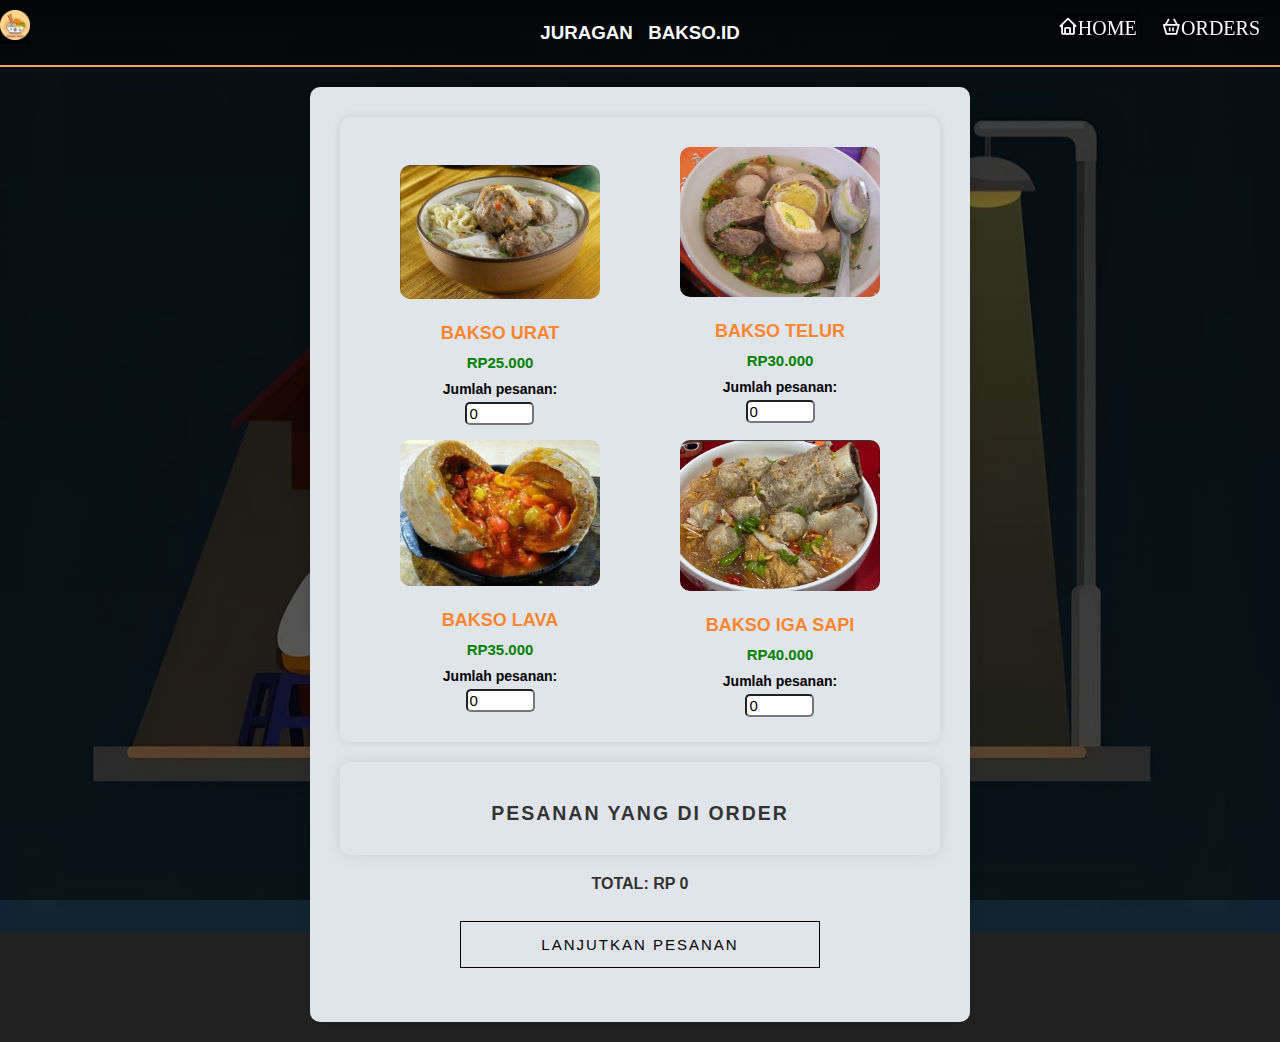
<file: menu.html>
<!DOCTYPE html>
<html lang="en">

<head>
    <title>Menu Bakso</title>
    <link rel="icon" href="folder gambar/logo.jpg" type="image/icon type">
    <link rel="stylesheet" href="styles.css" />
    <link href='https://unpkg.com/boxicons@2.1.4/css/boxicons.min.css' rel='stylesheet'>
    <style>
        .a1 {
            margin-right: 20px; /* Mengatur jarak antar ikon */
        }

        .a1 i {
            font-size: 20px; /* Mengatur ukuran ikon */
        }
    </style>
    <script>
        function calculateTotal() {
            const prices = {
                "Bakso Urat": 25000,
                "Bakso Telur": 30000,
                "Bakso Lava": 35000,
                "Bakso Iga Sapi": 40000
            };

            let total = 0;
            let orderSummary = '';
            const quantities = document.querySelectorAll('.quantity');
            quantities.forEach((quantity) => {
                const menu = quantity.dataset.menu;
                const count = parseInt(quantity.value) || 0;
                if (count > 0) {
                    total += count * prices[menu];
                    orderSummary += `${menu}: ${count} x Rp${prices[menu]}<br>`;
                }
            });

            document.getElementById('order_summary').innerHTML = orderSummary;
            document.getElementById('total_price').innerText = 'Total: Rp ' + total;
        }

        function showCustomerDataSection() {
            const quantities = document.querySelectorAll('.quantity');
            let hasOrder = false;
            quantities.forEach((quantity) => {
                if (parseInt(quantity.value) > 0) {
                    hasOrder = true;
                }
            });

            if (hasOrder) {
                document.getElementById('customer_data').style.display = 'block';
            } else {
                alert('Anda belum memilih salah satu menu baksonya.');
            }
        }

        function submitOrder(event) {
            event.preventDefault();

            const formData = new FormData(document.getElementById('order_form'));

            fetch('order.php', {
                method: 'POST',
                body: formData
            })
                .then(response => response.json())
                .then(data => {
                    alert(data.message);
                    if (data.status === 'success') {
                        document.getElementById('order_form').reset();
                        document.getElementById('customer_data').style.display = 'none';
                        document.getElementById('total_price').innerText = 'Total: Rp 0';
                        document.getElementById('order_summary').innerHTML = '';
                        // Redirect to index.html after user clicks OK on alert
                        //window.location.href = 'view_order.php';
                    }
                })
                .catch(error => console.error('Error:', error));
        }
    </script>
</head>

<body>
    <header class="header">
        <section class="main">
            <a class="logo" href="#"><img src="folder gambar/logo.jpg" alt="Logo"></a>
            <div class="fix">
                <a class="a1" href="index.html"><i class="bx bx-home">HOME</i></a>
                <a class="a1" href="view_orders.php"><i class='bx bx-basket'>ORDERS</i></a>
            </div>
        </section>

        <div>
            <section class="menu-template" id="id-menu">
                <center>
                    <h3 class="menu-subtitle">JURAGAN &nbsp;&nbsp;BAKSO.ID</h3>
                </center>
            </section>

            <form id="order_form" onsubmit="submitOrder(event)">
                <section class="menu">
                    <!-- Menu Bakso Urat -->
                    <article class="menu-section"><br>
                        <center><img src="folder gambar/bakso urat.jpg" alt="Bakso Urat" class="menu-image" height="45px"></center>
                        <div class="menu-text">
                            <h3 class="menu-text-title">Bakso Urat</h3>
                            <h4 class="menu-text-title">Rp25.000</h4>
                            <!-- Form Pemesanan -->
                            <label for="quantity-bakso-urat">Jumlah pesanan:</label>
                            <input type="number" id="quantity-bakso-urat" name="bakso_urat" class="quantity" data-menu="Bakso Urat" min="0" max="100" value="0" oninput="calculateTotal()">
                        </div>
                    </article>

                    <!-- Menu Bakso Telur -->
                    <article class="menu-section">
                        <center><img src="folder gambar/bakso telur.jpg" alt="Bakso Telur" class="menu-image" height="45px"></center>
                        <div class="menu-text">
                            <h3 class="menu-text-title">Bakso Telur</h3>
                            <h4 class="menu-text-title">Rp30.000</h4>
                            <!-- Form Pemesanan -->
                            <label for="quantity-bakso-telur">Jumlah pesanan:</label>
                            <input type="number" id="quantity-bakso-telur" name="bakso_telur" class="quantity" data-menu="Bakso Telur" min="0" max="100" value="0" oninput="calculateTotal()">
                        </div>
                    </article>

                    <!-- Menu Bakso Lava -->
                    <article class="menu-section">
                        <center><img src="folder gambar/bakso lava.jpg" alt="Bakso Lava" class="menu-image" height="100px"></center>
                        <div class="menu-text">
                            <h3 class="menu-text-title">Bakso Lava</h3>
                            <h4 class="menu-text-title">Rp35.000</h4>
                            <!-- Form Pemesanan -->
                            <label for="quantity-bakso-lava">Jumlah pesanan:</label>
                            <input type="number" id="quantity-bakso-lava" name="bakso_lava" class="quantity" data-menu="Bakso Lava" min="0" max="100" value="0" oninput="calculateTotal()">
                        </div>
                    </article>

                    <!-- Menu Bakso Iga Sapi -->
                    <article class="menu-section">
                        <center><img src="folder gambar/bakso iga.jpg" alt="Bakso Iga Sapi" class="menu-image" height="100px"></center>
                        <div class="menu-text">
                            <h3 class="menu-text-title">Bakso Iga Sapi</h3>
                            <h4 class="menu-text-title">Rp40.000</h4>
                            <!-- Form Pemesanan -->
                            <label for="quantity-bakso-iga">Jumlah pesanan:</label>
                            <input type="number" id="quantity-bakso-iga" name="bakso_iga" class="quantity" data-menu="Bakso Iga Sapi" min="0" max="100" value="0" oninput="calculateTotal()">
                        </div>
                    </article>
                </section>

                <!-- Rincian Pesanan -->
                <div id="order_summary_section">
                    <h2>Pesanan Yang di Order</h2>
                    <div id="order_summary"></div>
                </div>
                <h2 id="total_price">Total: Rp 0</h2>

                <p align="center"><button type="button" onclick="showCustomerDataSection()">Lanjutkan Pesanan</button></p>

                <section id="customer_data" style="display:none;">
                    <section class="about-section-center-clearfix" style="display: inline; ">
                        <h2>Data Pemesanan:</h2>
                        <label for="name">Nama:</label>
                        <input type="text" id="name" name="name" pattern="[A-Za-z\s]+" title="Harap masukkan hanya huruf dan spasi!" required><br>

                        <label for="number">No Telepon:</label>
                        <input type="text" id="number" name="number" pattern="\d+" title="Harap masukkan hanya angka!" required><br>

                        <label for="address">Alamat:</label>
                        <textarea id="address" name="address" pattern=" " title="Harap di isi kolom ini!" required></textarea><br>

                        <p align="center"><button type="submit" value="Submit">Kirim Pesanan</button>
                    </section>
                </section>
            </form>
        </div>
</body>

</html>
</file>
<file: styles.css>
html {
    scroll-behavior: smooth;
  }

body {
    font-family: Arial, sans-serif;
    margin: 0;
    padding: 0;
    box-sizing: border-box;
    background: #222;;
    transition: background-color 0.3s;
}

.header {
    min-height: 100vh;
    background: linear-gradient(rgba(0, 0, 0, 0.6), rgba(0, 0, 0, 0.5)),
      url("folder gambar/bakso.jpg") center/cover no-repeat;
    position: relative;
    background-attachment: fixed;
    background-color: #222;

}
.main {
    position: fixed;
    display: flex;
    justify-content: space-between;
    align-items: center;
    width: 100%;
    margin-top: 10px 0;
    top: 10px;
}
.main a{
    display: inline;
    background: linear-gradient(rgba(0, 0, 0, 0.6), rgba(0, 0, 0, 0.5));

}
.logo img {
    height: 30px;
    transition: height 0.3s;
    margin-top: 10px 0;

}

.fix .a1 {
    color: #f8f9fa;
    text-decoration: none;
    font-size: 24px;
    transition: color 0.3s;
}

.fix .a1:hover {
    color: #ff852e;
}
    
.menu-template {
    text-align: center;
    padding: 3px;
    background: linear-gradient(rgba(0, 0, 0, 0.6), rgba(0, 0, 0, 0.5));
    color: white;
    border-bottom: 2px solid #ffa361;
    transition: background-color 0.3s, color 0.3s;
    margin: 0 auto;
}

.menu-section {
    width: max-content;
    display: flex;
    flex-direction: column;
    align-items: center;
    margin-bottom: 20px;
    text-align: center;
    width: calc(50% - 50px);
    max-width: 300px;
    transition: max-width 0.3s;
    margin: 0 auto;
}

.menu-section img {
    width: 100%;
    max-width: 200px;
    height: 200px;
    height: auto;
    object-fit: cover;
    border-radius: 10px;
    margin-bottom: 10px;
    margin-top: 10px;
    transition: transform 0.3s, border-radius 0.3s;
}
.menu-section input {
    height: 50%;
    font-size: 15px;
    height: auto;
    object-fit: cover;
    border-radius: 5px;
    margin-bottom: 5px;
    margin-top: 5px;
    transition: transform 0.3s, border-radius 0.3s;
}
.menu-section img:hover {
    transform: scale(1.05);
}

.menu-text-title {
    font-size: 18px;
    font-weight: bold;
    margin: 10px 0;
    color: #ff852e;
    transition: color 0.3s;
    text-transform: uppercase;
}
.menu-section h4 {
    font-size: 15px;
    font-weight: bold;
    margin: 10px 0;
    color: green;
    transition: color 0.3s;
}
.menu-section label {
    font-size: 14px;
    font-weight: bold;
    color: #000000;
    transition: color 0.3s;
}

.menu {
    display: flex;
    justify-content: space-around;
    flex-wrap: wrap;
    background-color: #E0E5EC;
    padding: 20px;
    border-radius: 10px;
    box-shadow: 0 0 10px rgba(0, 0, 0, 0.1);
    transition: background-color 0.3s, box-shadow 0.3s;
}

form {
    max-width: 600px;
    margin: 20px auto;
    background-color: #E0E5EC;
    padding: 30px;
    border-radius: 10px;
    box-shadow: 0 0 15px rgba(0, 0, 0, 0.1);
    transition: background-color 0.3s, box-shadow 0.3s;
}

h2 {
    margin-top: 20px;
    text-align: center;
    color: #333;
    transition: color 0.3s;
}

#total_price {
    font-size: 24px;
    font-weight: bold;
    text-align: center;
    margin: 20px 0;
    color: #333;
    transition: color 0.3s;
}

.order-form label,
label {
    display: block;
    margin-top: 10px;
    font-weight: bold;
    color: #333;
    transition: color 0.3s;
}

.order-form input[type="number"] {
    width: 60px;
    text-align: center;
    padding: 5px;
    border: 1px solid #ccc;
    border-radius: 5px;
    transition: border 0.3s, border-radius 0.3s;
}

input[type="text"],
textarea {
    width: 100%;
    padding: 10px;
    margin-top: 5px;
    border-radius: 5px;
    border: 1px solid #ccc;
    transition: border 0.3s, border-radius 0.3s;
}

input[type="submit"] {
    background-color: #ff852e;
    background-color: #E0E5EC;
    border: none;
    padding: 15px 20px;
    border-radius: 5px;
    cursor: pointer;
    font-size: 18px;
    margin-top: 20px;
    display: block;
    width: 100%;
    transition: background-color 0.3s, transform 0.3s;
}

input[type="submit"]:hover {
    background-color: #e07324;
    transform: scale(1.05);
}

.navbar {
    background-color: #333;
    overflow: hidden;
    transition: background-color 0.3s;
}

.navbar a {
    float: left;
    display: block;
    background-color: #E0E5EC;
    text-align: center;
    padding: 14px 20px;
    text-decoration: none;
    transition: background-color 0.3s, color 0.3s;
}

.navbar a:hover {
    background-color: #ddd;
    color: black;
}

.navbar a.active {
    background-color: #ff852e;
    color: white;
}

@media (max-width: 768px) {
    .navbar a {
        float: none;
        display: block;
        text-align: left;
    }

    .menu-section {
        max-width: 100%;
    }
}

@media (min-width: 768px) {
    .menu-section {
        max-width: 250px;
    }
}
  
   
  /* Gaya untuk Bagian Ringkasan Pesanan */
  #order_summary_section {
    background-color: #E0E5EC;
    padding: 20px;
    border-radius: 10px;
    box-shadow: 0 0 15px rgba(0, 0, 0, 0.1);
    margin: 20px auto;
    max-width: 100%;
    font-size: 13px;
    text-transform: uppercase;
    letter-spacing: 2px;
    font-family: -apple-system, BlinkMacSystemFont, 'Segoe UI', Roboto, Oxygen, Ubuntu, Cantarell, 'Open Sans', 'Helvetica Neue', sans-serif;
    transition: background-color 0.3s, box-shadow 0.3s;
    text-align: center; /* Teks di tengah secara horizontal */
  }
  
  #order_summary_section h2 {
    color: #333;
    margin-bottom: 10px;
    text-align: center; /* Teks di tengah secara horizontal */
    transition: color 0.3s;
    text-transform: uppercase;
    letter-spacing: 2px;
  }
  
  /* Gaya untuk Elemen Total Harga */
  #total_price {
    font-size: 16px; /* Ukuran font lebih besar */
    font-weight: bold; /* Teks tebal */
    margin-top: 20px; /* Jarak atas */
    display: flex;
    text-transform: uppercase;
    justify-content: center; /* Teks di tengah secara horizontal */
    align-items: center; /* Teks di tengah secara vertikal */
  }
  
  button {
    width: 60%;
    background-color: #E0E5EC;
    color: black;
    font-size: 15px;
    text-transform: uppercase;
    letter-spacing: 2px;
    font-family: -apple-system, BlinkMacSystemFont, 'Segoe UI', Roboto, Oxygen, Ubuntu, Cantarell, 'Open Sans', 'Helvetica Neue', sans-serif;
    padding: 14px 15px;
    margin: 8px 0;
    border: 1px solid black;
    transition: 0.5s;
    cursor: pointer;
    text-align: center;
  }

  button:hover {
    background-color: #f99500;
    color: white;
    opacity: 1;
    border: 1px solid #f99500;
    border-radius: 6px;
    box-shadow: 0 14px 18px 0 rgba(0,0,0,0.24), 0 17px 50px 0 rgba(0,0,0,0.19);
    outline: none; 
    text-align: center;
  }
  
  #customer_data {
    display: none;
    max-width: 600px;
    margin: 20px auto;
    background-color: #E0E5EC;
    padding: 30px;
    border-radius: 10px;
    box-shadow: 0 0 15px rgba(0, 0, 0, 0.1);
    transition: background-color 0.3s, box-shadow 0.3s;

  }  
  .customer_data label{
    font-family: -apple-system, BlinkMacSystemFont, 'Segoe UI', Roboto, Oxygen, Ubuntu, Cantarell, 'Open Sans', 'Helvetica Neue', sans-serif;

  }
  h2{
 
    text-transform: uppercase;
  } 
  input[type="customer_data"],
  textarea {
    width: 100%;
    background-color: #E0E5EC;
    padding: 12px 15px;
    margin: 8px 0;
    display: inline-block;
    border: 1px solid black;
    border-radius: 4px;
    box-sizing: border-box;
    outline: none;
  }
  input[type="name"] {
    width: 100%;
    padding: 12px 15px;
    background-color: #E0E5EC;
    margin: 8px 0;
    border: none;
    border-bottom: 1px solid black;
    box-sizing: border-box;
    outline: none;
  }
  input[type="address"] {
    width: 100%;
    padding: 12px 15px;
    background-color: #E0E5EC;
    margin: 8px 0;
    border: none;
    border-bottom: 1px solid black;
    box-sizing: border-box;
    outline: none;
  }
  input[type="text"] {
    width: 100%;
    padding: 12px 15px;
    background-color: #E0E5EC;
    margin: 8px 0;
    border: none;
    border-bottom: 1px solid black;
    box-sizing: border-box;
    outline: none;
  }
</file>
